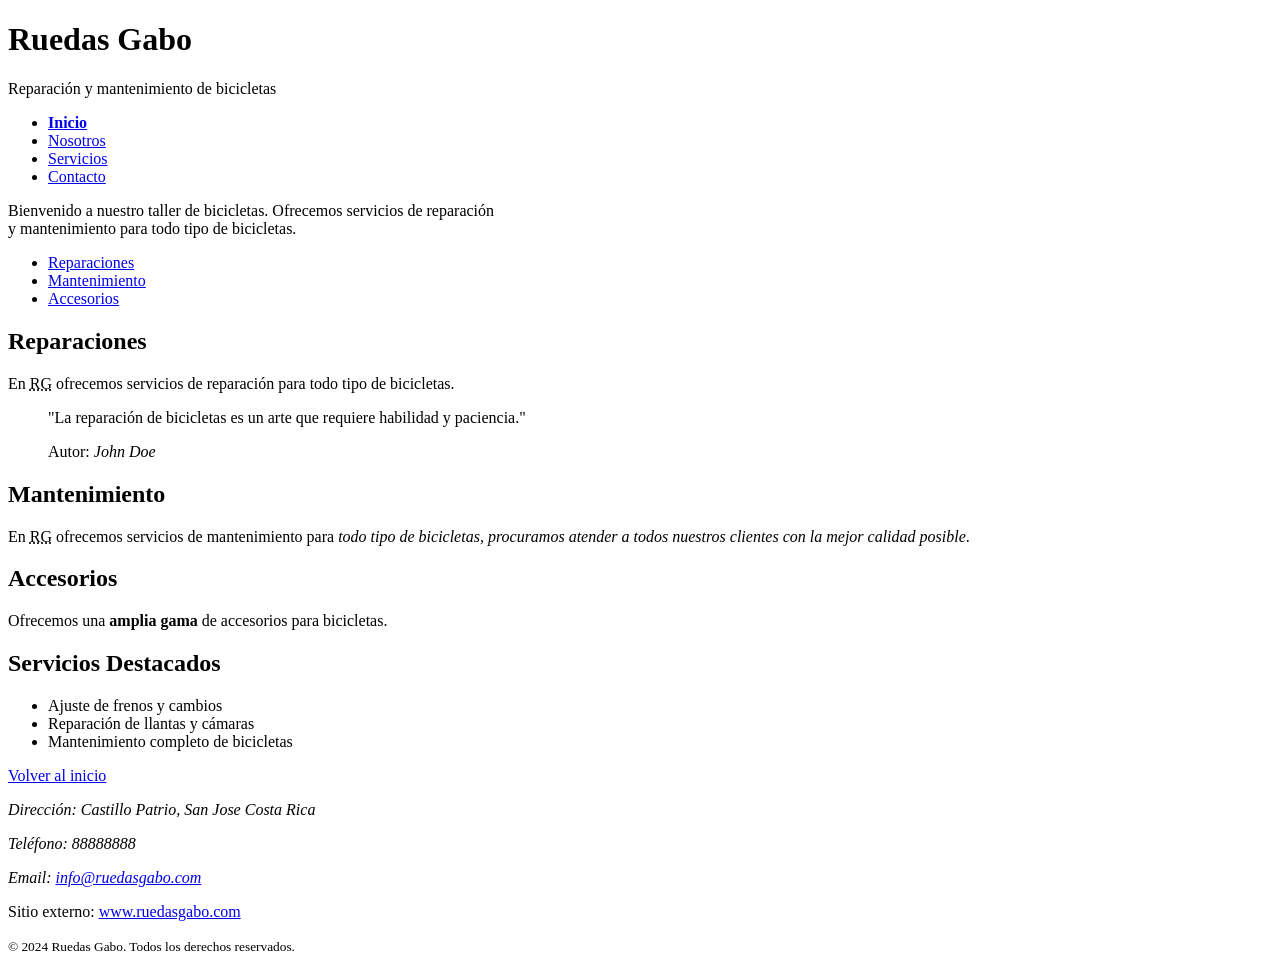
<file: ac1/index.html>
<!DOCTYPE html>
<html lang="es">
<head>
    <meta charset="UTF-8">
    <meta name="viewport" content="width=device-width, initial-scale=1.0">
    <meta name="description" content="taller de reparacion y mantenimiento de bicicletas">
    <meta name="keywords" content="bicicletas, reparacion, mantenimiento">
    <meta name="author" content="Rosa Almendarez">
    <title>Inicio | Taller de Bicicletas G a b o</title>
    <link rel="icon" href="favicon.png" type="image/png">
</head>

    <body>
    <!-- Cabecera -->
     <header id="inicio">
        <h1>Ruedas Gabo</h1>
        <p>Reparación y mantenimiento de bicicletas</p>
        <nav>
            <ul>
                <li><a href="index.html"><strong>Inicio</strong></a></li>
                <li><a href="nosotros.html">Nosotros</a></li>
                <li><a href="servicios.html">Servicios</a></li>
                <li><a href="contacto.html">Contacto</a></li>
            </ul>
        </nav>
     </header>

     <!-- Contenido principal -->
      <main id="contenido-principal">
        <p>Bienvenido a nuestro taller de bicicletas. Ofrecemos servicios de reparación <br>y mantenimiento para todo tipo de bicicletas.</p>

        <div>
            <ul>
                <li><a href="#reparaciones">Reparaciones</a></li>
                <li><a href="#mantenimiento">Mantenimiento</a></li>
                <li><a href="#accesorios">Accesorios</a></li>
            </ul>
        </div>

        <section id="reparaciones">
            <h2>Reparaciones</h2>
            <p>En <abbr title="Ruedas Gabo">RG</abbr> ofrecemos servicios de reparación para todo tipo de bicicletas.</p>
            <blockquote cite="https://www.bike-repair.com">
               <p>"La reparación de bicicletas es un arte que requiere habilidad y paciencia."</p> 
                <footer>Autor: <cite>John Doe</cite></footer>
            </blockquote>
        </section>

        <section id="mantenimiento">
            <h2>Mantenimiento</h2>
            <p>En <abbr title="Ruedas Gabo">RG</abbr> ofrecemos servicios de mantenimiento para <em>todo tipo de bicicletas, procuramos atender a todos nuestros clientes con la mejor calidad posible</em>.</p>
        </section>

        <section id="accesorios">
            <h2>Accesorios</h2>
            <p>Ofrecemos una <strong>amplia gama</strong> de accesorios para bicicletas.</p>
        </section>

        <section id="servicios-destacados">
            <h2>Servicios Destacados</h2>
            <ul>
                <li>Ajuste de frenos y cambios</li>
                <li>Reparación de llantas y cámaras</li>
                <li>Mantenimiento completo de bicicletas</li>
            </ul>
        </section>
    </main>

        <p><a href="#inicio">Volver al inicio</a></p>

        <!-- Pie de página -->
        <footer>
            <address>
                <p>Dirección: Castillo Patrio, San Jose Costa Rica</p>
                <p>Teléfono: 88888888</p>
                <p>Email: <a href="mailto:info@ruedasgabo.com">info@ruedasgabo.com</a></p>
            </address>
            <p>Sitio externo: <a href="https://www.ruedasgabo.com" target="_blank" rel="noopener">www.ruedasgabo.com</a></p>

            <p><small>&copy; 2024 Ruedas Gabo. Todos los derechos reservados.</small></p>
        </footer>
    </body>
</html>
</file>
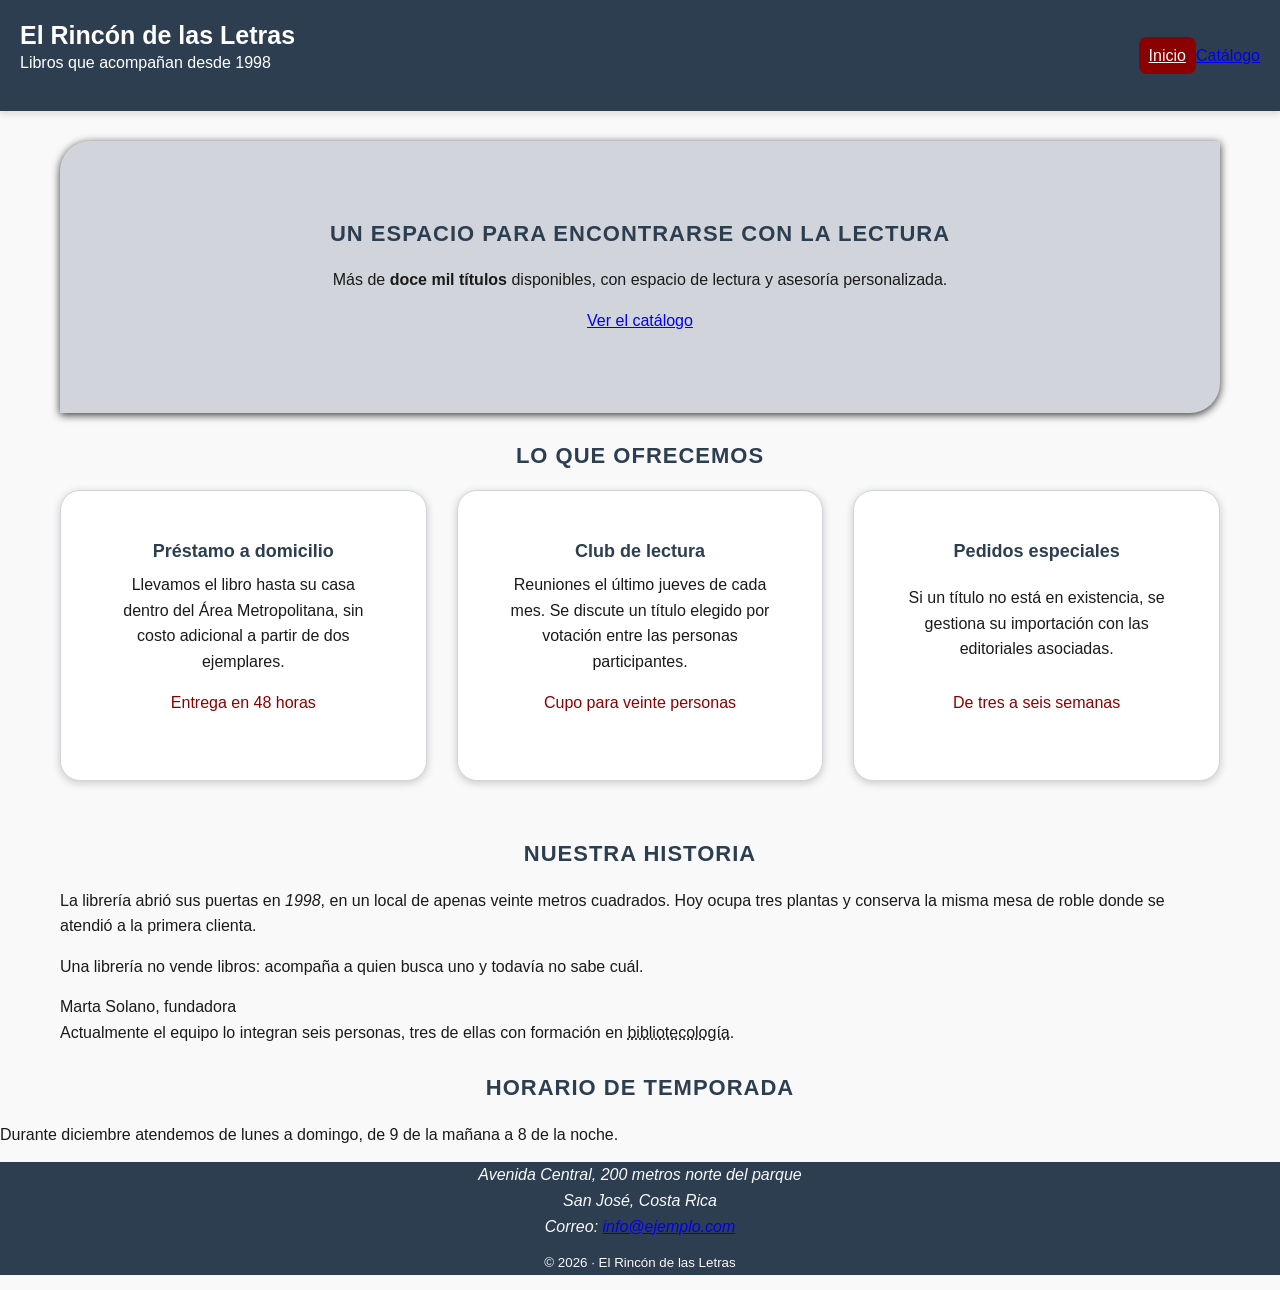
<file: ac2/index.html>
<!DOCTYPE html>
<html lang="es">

<head>
  <meta charset="UTF-8">
  <meta name="viewport" content="width=device-width, initial-scale=1.0">
  <meta name="author" content="Escriba aquí su nombre completo">
  <meta name="description" content="Librería El Rincón de las Letras: catálogo, servicios y contacto.">
  <meta name="keywords" content="librería, libros, lectura, catálogo, Costa Rica">

  <title>Inicio | El Rincón de las Letras</title>

  <link rel="icon" href="recursos/favicon.png" type="image/png">
  <link rel="stylesheet" href="css/estilos.css">

  <!--AQUÍ SE ENLAZA LA HOJA DE ESTILOS QUE USTED DEBE CREAR.
       El archivo debe llamarse  css/estilos.css -->

</head>

<body>

  <!--CABECERA-->
  <header id="cabecera">
    <div class="marca">
      <h1>El Rincón de las Letras</h1>
      <p class="lema">Libros que acompañan desde 1998</p>
    </div>

    <nav class="menu-principal">
      <ul>
        <li><a href="index.html" class="enlace-activo">Inicio</a></li>
        <li><a href="catalogo.html">Catálogo</a></li>
      </ul>
    </nav>
  </header>

  <!--CONTENIDO PRINCIPAL-->
  <main id="contenido">

    <!-- Zona de presentación -->
    <section id="portada" class="hero">
      <h2>Un espacio para encontrarse con la lectura</h2>
      <p class="hero-texto">
        Más de <strong>doce mil títulos</strong> disponibles, con espacio
        de lectura y asesoría personalizada.
      </p>
      <a href="catalogo.html" class="boton boton-principal">Ver el catálogo</a>
    </section>

    <!-- Tres bloques para maquetar en fila -->
    <section id="servicios">
      <h2>Lo que ofrecemos</h2>

      <div class="rejilla-servicios">

        <article class="tarjeta">
          <h3>Préstamo a domicilio</h3>
          <p>
            Llevamos el libro hasta su casa dentro del Área Metropolitana,
            sin costo adicional a partir de dos ejemplares.
          </p>
          <p class="tarjeta-pie">Entrega en 48 horas</p>
        </article>

        <article class="tarjeta">
          <h3>Club de lectura</h3>
          <p>
            Reuniones el último jueves de cada mes. Se discute un título
            elegido por votación entre las personas participantes.
          </p>
          <p class="tarjeta-pie">Cupo para veinte personas</p>
        </article>

        <article class="tarjeta">
          <h3>Pedidos especiales</h3>
          <p>
            Si un título no está en existencia, se gestiona su importación
            con las editoriales asociadas.
          </p>
          <p class="tarjeta-pie">De tres a seis semanas</p>
        </article>

      </div>
    </section>

    <!-- Contenido con cita -->
    <section id="historia">
      <h2>Nuestra historia</h2>

      <p>
        La librería abrió sus puertas en <em>1998</em>, en un local de
        apenas veinte metros cuadrados. Hoy ocupa tres plantas y conserva
        la misma mesa de roble donde se atendió a la primera clienta.
      </p>

      <blockquote class="cita">
        <p>
          Una librería no vende libros: acompaña a quien busca uno y
          todavía no sabe cuál.
        </p>
        <footer class="cita-autoria">Marta Solano, fundadora</footer>
      </blockquote>

      <p>
        Actualmente el equipo lo integran seis personas, tres de ellas
        con formación en <abbr title="Bibliotecología">bibliotecología</abbr>.
      </p>
    </section>

  </main>

  <!--CONTENIDO SECUNDARIO -->
  <aside id="aviso" class="panel-aviso">
    <h2>Horario de temporada</h2>
    <p>
      Durante diciembre atendemos de lunes a domingo, de 9 de la mañana
      a 8 de la noche.
    </p>
  </aside>

  <!-- PIE -->
  <footer id="pie">
    <div class="pie-contenido">
      <address class="datos-contacto">
        Avenida Central, 200 metros norte del parque<br>
        San José, Costa Rica<br>
        Correo: <a href="mailto:info@ejemplo.com">info@ejemplo.com</a>
      </address>

      <p class="creditos"><small>&copy; 2026 · El Rincón de las Letras</small></p>
    </div>
  </footer>

</body>

</html>
</file>
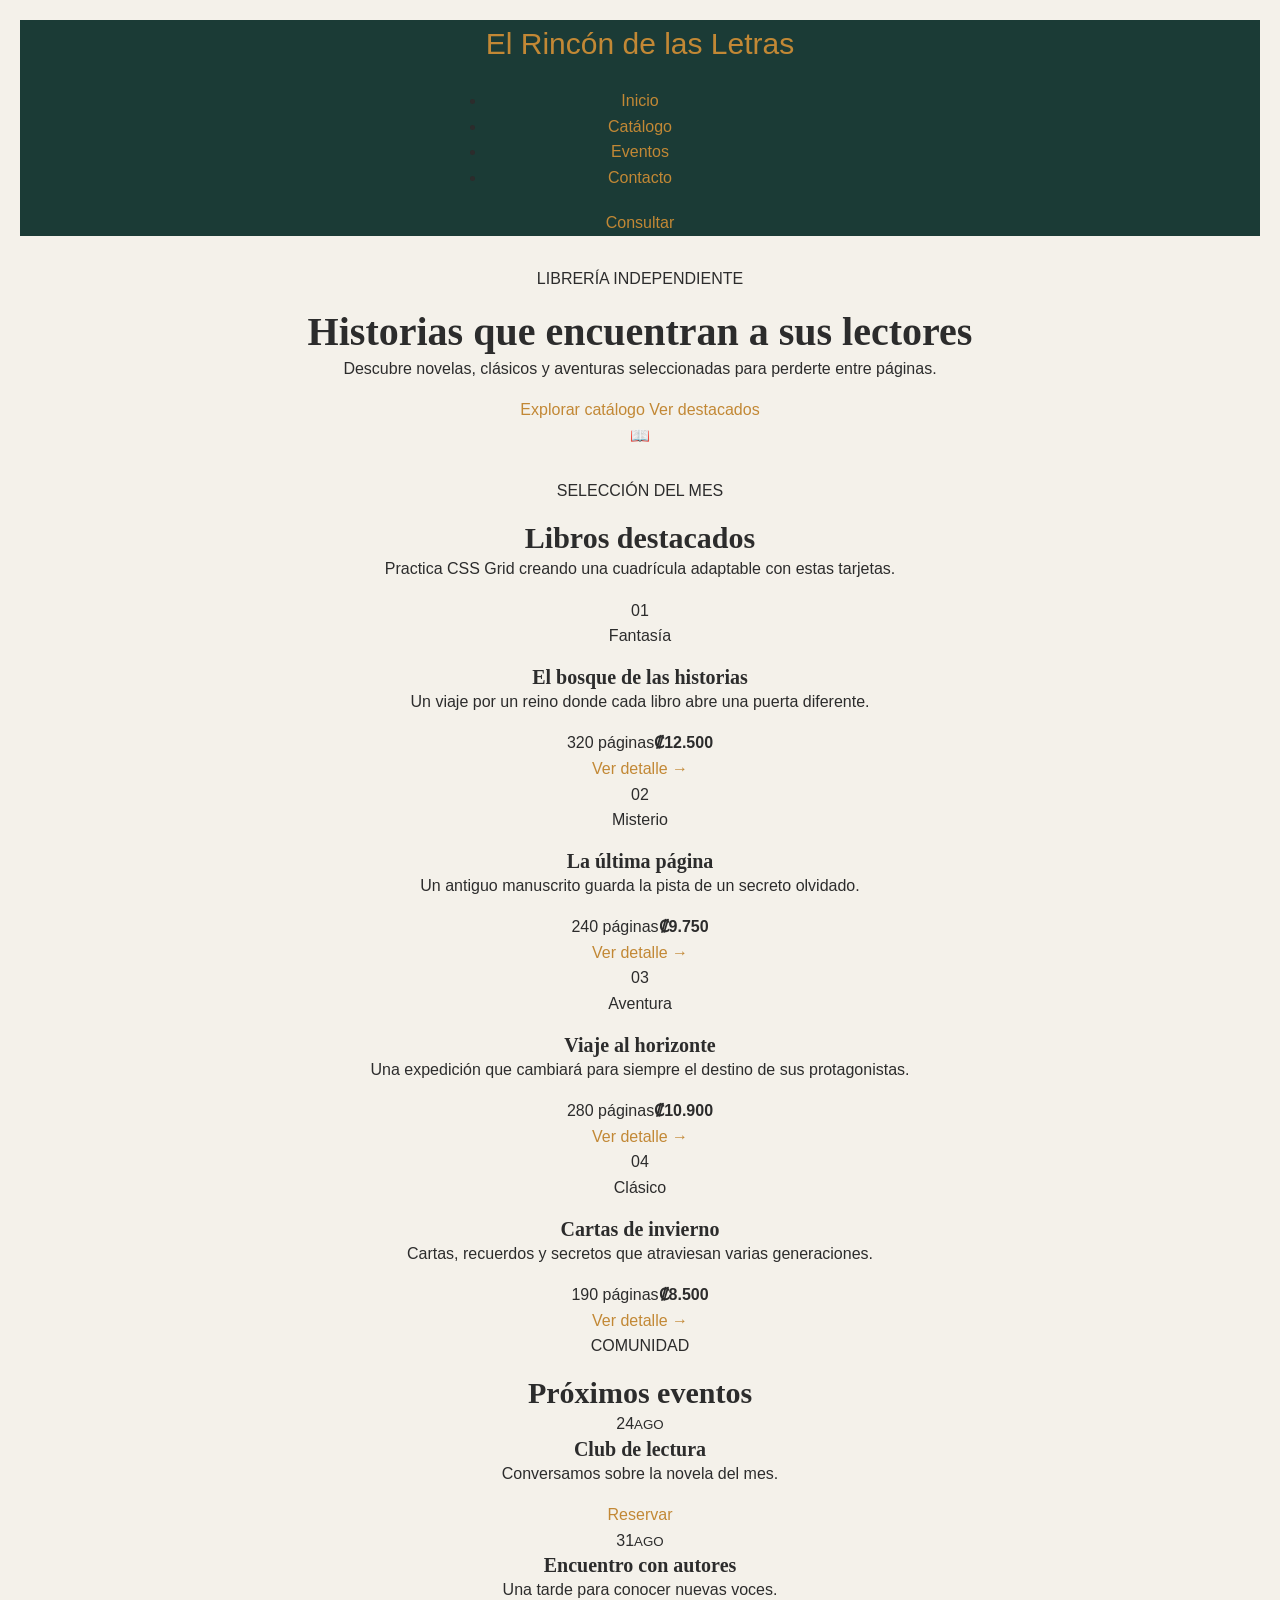
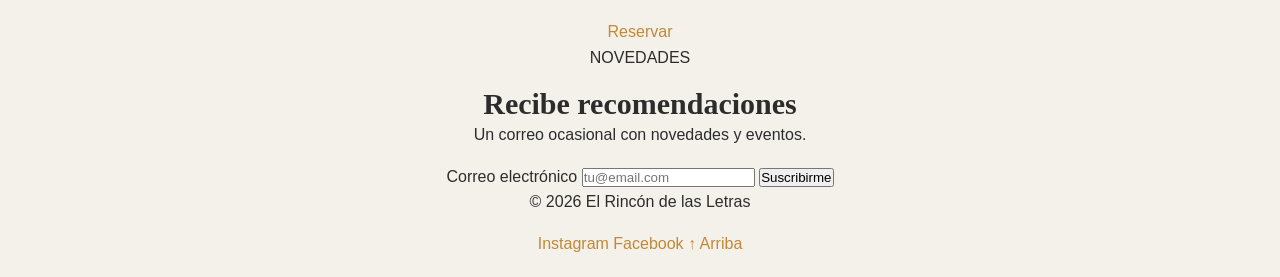
<file: ac2:2/index.html>
<!DOCTYPE html>
<html lang="es">
<head>
  <meta charset="UTF-8">
  <meta name="viewport" content="width=device-width, initial-scale=1.0">
  <meta name="author" content="Rosa-Almendarez">
  <title>El Rincón de las Letras | Inicio</title>
  <link rel="stylesheet" href="css/estilos.css">
  <link rel="preconnect" href="https://fonts.googleapis.com">
  <link rel="preconnect" href="https://fonts.gstatic.com" crossorigin>
  <link href="https://fonts.googleapis.com/css2?family=Lato:wght@400;700;900&family=Poppins:ital,wght@0,700;1,400;1,800&family=Titillium+Web:wght@400;600;700&display=swap" rel="stylesheet">
</head>
<body>

  <header id="encabezado" class="encabezado">
    <a href="index.html" class="logo">El Rincón <span>de las Letras</span></a>

    <nav class="navegacion" aria-label="Navegación principal">
      <ul>
        <li><a class="activo" href="index.html">Inicio</a></li>
        <li><a href="catalogo.html">Catálogo</a></li>
        <li><a href="#eventos">Eventos</a></li>
        <li><a href="#boletin">Contacto</a></li>
      </ul>
    </nav>

    <a href="catalogo.html#formulario" class="boton boton-pequeno">Consultar</a>
  </header>

  <main>

    <section id="inicio" class="hero">
      <div class="hero-contenido">
        <p class="etiqueta">LIBRERÍA INDEPENDIENTE</p>
        <h1>Historias que encuentran a sus lectores</h1>
        <p class="descripcion">Descubre novelas, clásicos y aventuras seleccionadas para perderte entre páginas.</p>
        <div class="grupo-botones">
          <a href="catalogo.html" class="boton boton-principal">Explorar catálogo</a>
          <a href="#destacados" class="boton boton-secundario">Ver destacados</a>
        </div>
      </div>
      <div class="hero-decoracion">
        <span class="circulo circulo-uno"></span>
        <span class="circulo circulo-dos"></span>
        <span class="libro-flotante">📖</span>
      </div>
    </section>

    <section id="destacados" class="seccion">
      <div class="encabezado-seccion">
        <p class="etiqueta">SELECCIÓN DEL MES</p>
        <h2>Libros destacados</h2>
        <p>Practica CSS Grid creando una cuadrícula adaptable con estas tarjetas.</p>
      </div>

      <div class="grid-libros">
        <article class="tarjeta tarjeta-destacada">
          <div class="portada portada-roja"><span>01</span></div>
          <div class="tarjeta-contenido">
            <p class="categoria">Fantasía</p>
            <h3>El bosque de las historias</h3>
            <p>Un viaje por un reino donde cada libro abre una puerta diferente.</p>
            <div class="meta"><span>320 páginas</span><strong>₡12.500</strong></div>
            <a href="catalogo.html#libro-1" class="enlace">Ver detalle →</a>
          </div>
        </article>

        <article class="tarjeta">
          <div class="portada portada-azul"><span>02</span></div>
          <div class="tarjeta-contenido">
            <p class="categoria">Misterio</p>
            <h3>La última página</h3>
            <p>Un antiguo manuscrito guarda la pista de un secreto olvidado.</p>
            <div class="meta"><span>240 páginas</span><strong>₡9.750</strong></div>
            <a href="catalogo.html#libro-2" class="enlace">Ver detalle →</a>
          </div>
        </article>

        <article class="tarjeta">
          <div class="portada portada-verde"><span>03</span></div>
          <div class="tarjeta-contenido">
            <p class="categoria">Aventura</p>
            <h3>Viaje al horizonte</h3>
            <p>Una expedición que cambiará para siempre el destino de sus protagonistas.</p>
            <div class="meta"><span>280 páginas</span><strong>₡10.900</strong></div>
            <a href="catalogo.html#libro-3" class="enlace">Ver detalle →</a>
          </div>
        </article>

        <article class="tarjeta">
          <div class="portada portada-morada"><span>04</span></div>
          <div class="tarjeta-contenido">
            <p class="categoria">Clásico</p>
            <h3>Cartas de invierno</h3>
            <p>Cartas, recuerdos y secretos que atraviesan varias generaciones.</p>
            <div class="meta"><span>190 páginas</span><strong>₡8.500</strong></div>
            <a href="catalogo.html#libro-4" class="enlace">Ver detalle →</a>
          </div>
        </article>
      </div>
    </section>

    <section id="eventos" class="seccion seccion-oscura">
      <div class="encabezado-seccion">
        <p class="etiqueta">COMUNIDAD</p>
        <h2>Próximos eventos</h2>
      </div>

      <div class="eventos-flex">
        <article class="evento">
          <div class="fecha"><span>24</span><small>AGO</small></div>
          <div><h3>Club de lectura</h3><p>Conversamos sobre la novela del mes.</p></div>
          <a href="#" class="enlace">Reservar</a>
        </article>
        <article class="evento">
          <div class="fecha"><span>31</span><small>AGO</small></div>
          <div><h3>Encuentro con autores</h3><p>Una tarde para conocer nuevas voces.</p></div>
          <a href="#" class="enlace">Reservar</a>
        </article>
      </div>
    </section>

    <section id="boletin" class="seccion boletin">
      <div class="boletin-texto">
        <p class="etiqueta">NOVEDADES</p>
        <h2>Recibe recomendaciones</h2>
        <p>Un correo ocasional con novedades y eventos.</p>
      </div>
      <form class="formulario formulario-horizontal">
        <label class="sr-only" for="email-inicio">Correo electrónico</label>
        <input id="email-inicio" type="email" placeholder="tu@email.com" required>
        <button type="submit" class="boton boton-principal">Suscribirme</button>
      </form>
    </section>

  </main>

  <footer id="pie" class="pie">
    <p>© 2026 El Rincón de las Letras</p>
    <div class="redes">
      <a href="#">Instagram</a>
      <a href="#">Facebook</a>
      <a href="#inicio">↑ Arriba</a>
    </div>
  </footer>

</body>
</html>
</file>
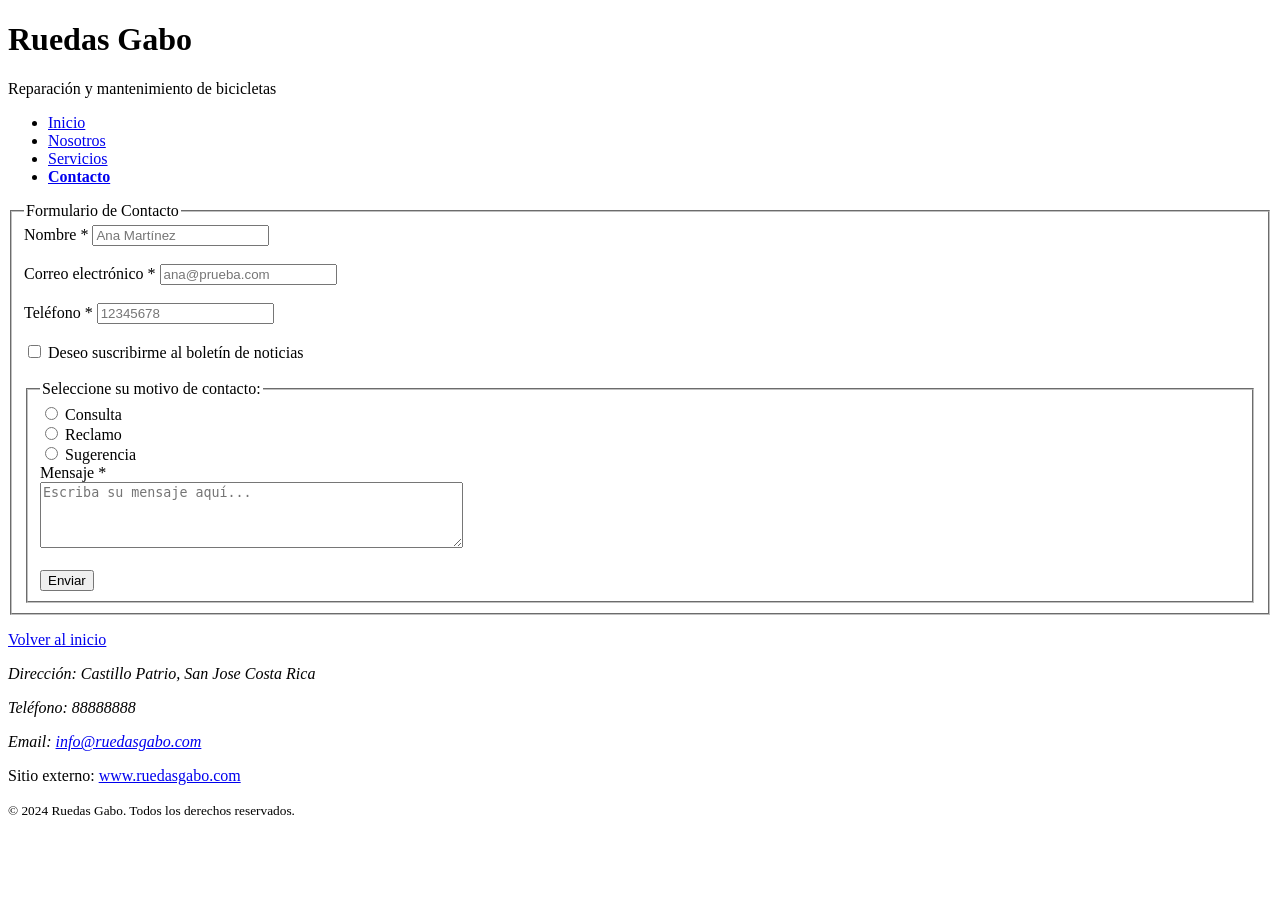
<file: ac1/contacto.html>
<!DOCTYPE html>
<html lang="es">
<head>
    <meta charset="UTF-8">
    <meta name="viewport" content="width=device-width, initial-scale=1.0">
    <meta name="description" content="taller de reparacion y mantenimiento de bicicletas">
    <meta name="keywords" content="bicicletas, reparacion, mantenimiento">
    <meta name="author" content="Rosa Almendarez">
    <title>Inicio | Taller de Bicicletas G a b o</title>
    <link rel="icon" href="favicon.png" type="image/png">
</head>
<body>
    <!-- Cabecera -->
     <header id="inicio">
        <h1>Ruedas Gabo</h1>
        <p>Reparación y mantenimiento de bicicletas</p>
        <nav>
            <ul>
                <li><a href="index.html">Inicio</a></li>
                <li><a href="nosotros.html">Nosotros</a></li>
                <li><a href="servicios.html">Servicios</a></li>
                <li><a href="contacto.html"><strong>Contacto</strong></a></li>
            </ul>
        </nav>
        </header>
 <body>
    <form action="# " method="post">
        <fieldset>
            <legend>Formulario de Contacto</legend>
        <label for="nombre">Nombre *</label>
        <input type="text" id="nombre" name="nombre" placeholder="Ana Martínez" required><br><br>

        <label for="email">Correo electrónico *</label>
        <input type="email" id="email" name="email" placeholder="ana@prueba.com" required><br><br>

        <label for="telefono">Teléfono *</label>
        <input type="tel" id="telefono" name="telefono" pattern="[0-9]{8}" title="Ingrese un número de teléfono válido de 8 dígitos" placeholder="12345678" required><br><br>

        <input type="checkbox" id="suscribirse" name="suscribirse">
        <label for="suscribirse">Deseo suscribirme al boletín de noticias</label><br><br>

            <fieldset>
                <legend>Seleccione su motivo de contacto:</legend>
                <input type="radio" id="consulta" name="motivo" value="consulta" required>
                <label for="consulta">Consulta</label><br>

                <input type="radio" id="reclamo" name="motivo" value="reclamo">
                <label for="reclamo">Reclamo</label><br>

                <input type="radio" id="sugerencia" name="motivo" value="sugerencia">
                <label for="sugerencia">Sugerencia</label><br>

                <label for="mensaje">Mensaje *</label><br>
                <textarea id="mensaje" name="mensaje" rows="4" cols="50" placeholder="Escriba su mensaje aquí..." required minlength="4" maxlength="400"></textarea><br><br>
                <input type="submit" value="Enviar">
            </fieldset>
        </fieldset>

        <p><a href="#inicio">Volver al inicio</a></p>
        <!-- Pie de página -->
        <footer>
            <address>
                <p>Dirección: Castillo Patrio, San Jose Costa Rica</p>
                <p>Teléfono: 88888888</p>
                <p>Email: <a href="mailto:info@ruedasgabo.com">info@ruedasgabo.com</a></p>
            </address>
            <p>Sitio externo: <a href="https://www.ruedasgabo.com" target="_blank" rel="noopener">www.ruedasgabo.com</a></p>

            <p><small>&copy; 2024 Ruedas Gabo. Todos los derechos reservados.</small></p>
        </footer>
 </body>
 </html>
</file>
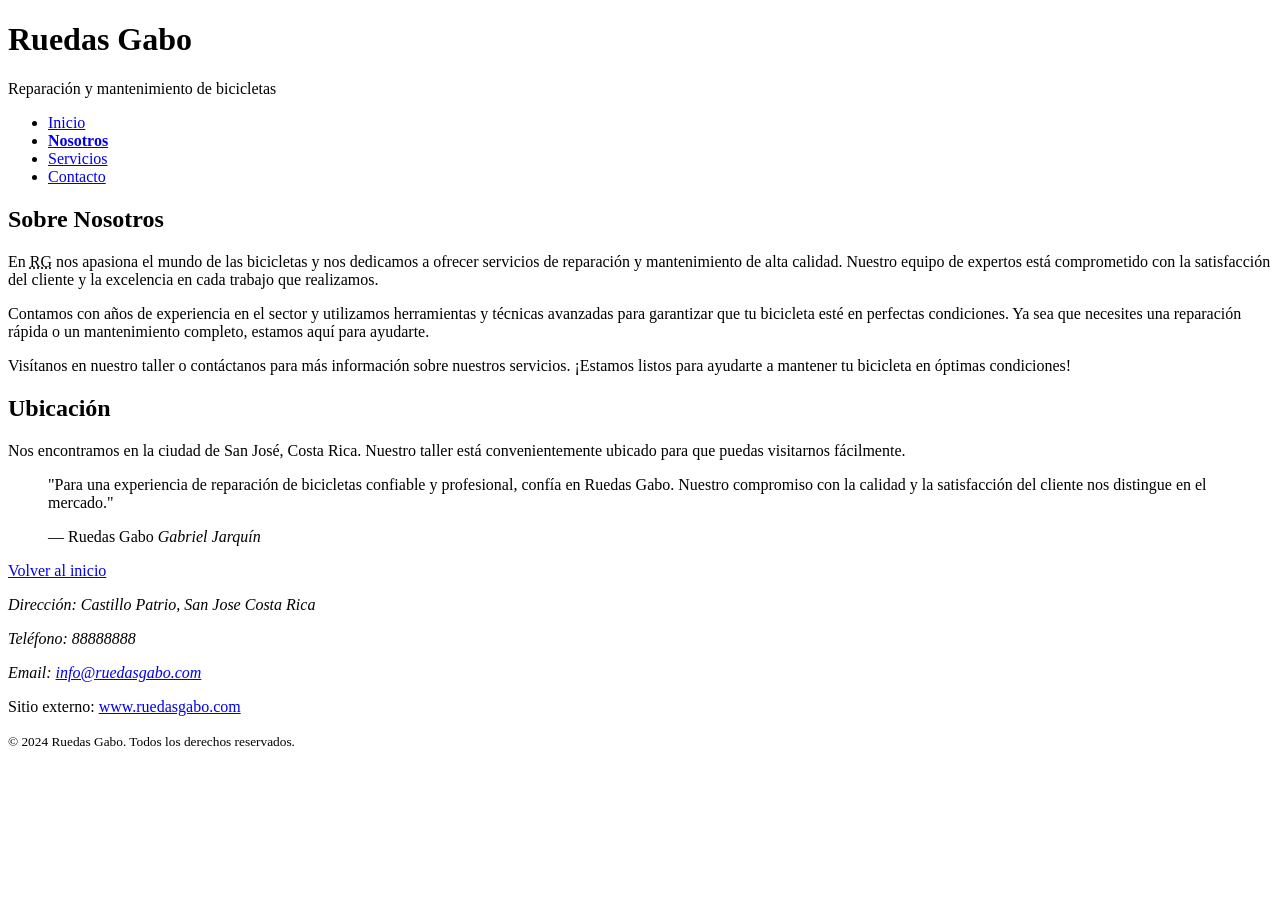
<file: ac1/nosotros.html>
<!DOCTYPE html>
<html lang="es">
<head>
    <meta charset="UTF-8">
    <meta name="viewport" content="width=device-width, initial-scale=1.0">
    <meta name="description" content="taller de reparacion y mantenimiento de bicicletas">
    <meta name="keywords" content="bicicletas, reparacion, mantenimiento">
    <meta name="author" content="Rosa Almendarez">
    <title>Inicio | Taller de Bicicletas G a b o</title>
    <link rel="icon" href="recursos/favicon.png" type="image/png">
</head>
<body>
    <!-- Cabecera -->
     <header id="inicio">
        <h1>Ruedas Gabo</h1>
        <p>Reparación y mantenimiento de bicicletas</p>
        <nav>
            <ul>
                <li><a href="index.html">Inicio</a></li>
                <li><a href="nosotros.html"><strong>Nosotros</strong></a></li>
                <li><a href="servicios.html">Servicios</a></li>
                <li><a href="contacto.html">Contacto</a></li>
            </ul>
        </nav>
    </header>
    <body>

        <section>
            <h2>Sobre Nosotros</h2>
            <p>En <abbr title="Ruedas Gabo">RG</abbr> nos apasiona el mundo de las bicicletas y nos dedicamos a ofrecer servicios de reparación y mantenimiento de alta calidad. Nuestro equipo de expertos está comprometido con la satisfacción del cliente y la excelencia en cada trabajo que realizamos.</p>
            <p>Contamos con años de experiencia en el sector y utilizamos herramientas y técnicas avanzadas para garantizar que tu bicicleta esté en perfectas condiciones. Ya sea que necesites una reparación rápida o un mantenimiento completo, estamos aquí para ayudarte.</p>
            <p>Visítanos en nuestro taller o contáctanos para más información sobre nuestros servicios. ¡Estamos listos para ayudarte a mantener tu bicicleta en óptimas condiciones!</p>

            <h2>Ubicación</h2>
            <p>Nos encontramos en la ciudad de San José, Costa Rica. Nuestro taller está convenientemente ubicado para que puedas visitarnos fácilmente.</p>
            <blockquote> 
                <p>"Para una experiencia de reparación de bicicletas confiable y profesional, confía en Ruedas Gabo. Nuestro compromiso con la calidad y la satisfacción del cliente nos distingue en el mercado."</p>
                <footer>— Ruedas Gabo<cite> Gabriel Jarquín</cite></footer>
            </blockquote>
        </section>


        <p><a href="#inicio">Volver al inicio</a></p>
         <!-- Pie de página -->
        <footer>
            <address>
                <p>Dirección: Castillo Patrio, San Jose Costa Rica</p>
                <p>Teléfono: 88888888</p>
                <p>Email: <a href="mailto:info@ruedasgabo.com">info@ruedasgabo.com</a></p>
            </address>
            <p>Sitio externo: <a href="https://www.ruedasgabo.com" target="_blank" rel="noopener">www.ruedasgabo.com</a></p>

            <p><small>&copy; 2024 Ruedas Gabo. Todos los derechos reservados.</small></p>
        </footer>
    </body>
</html>
</file>
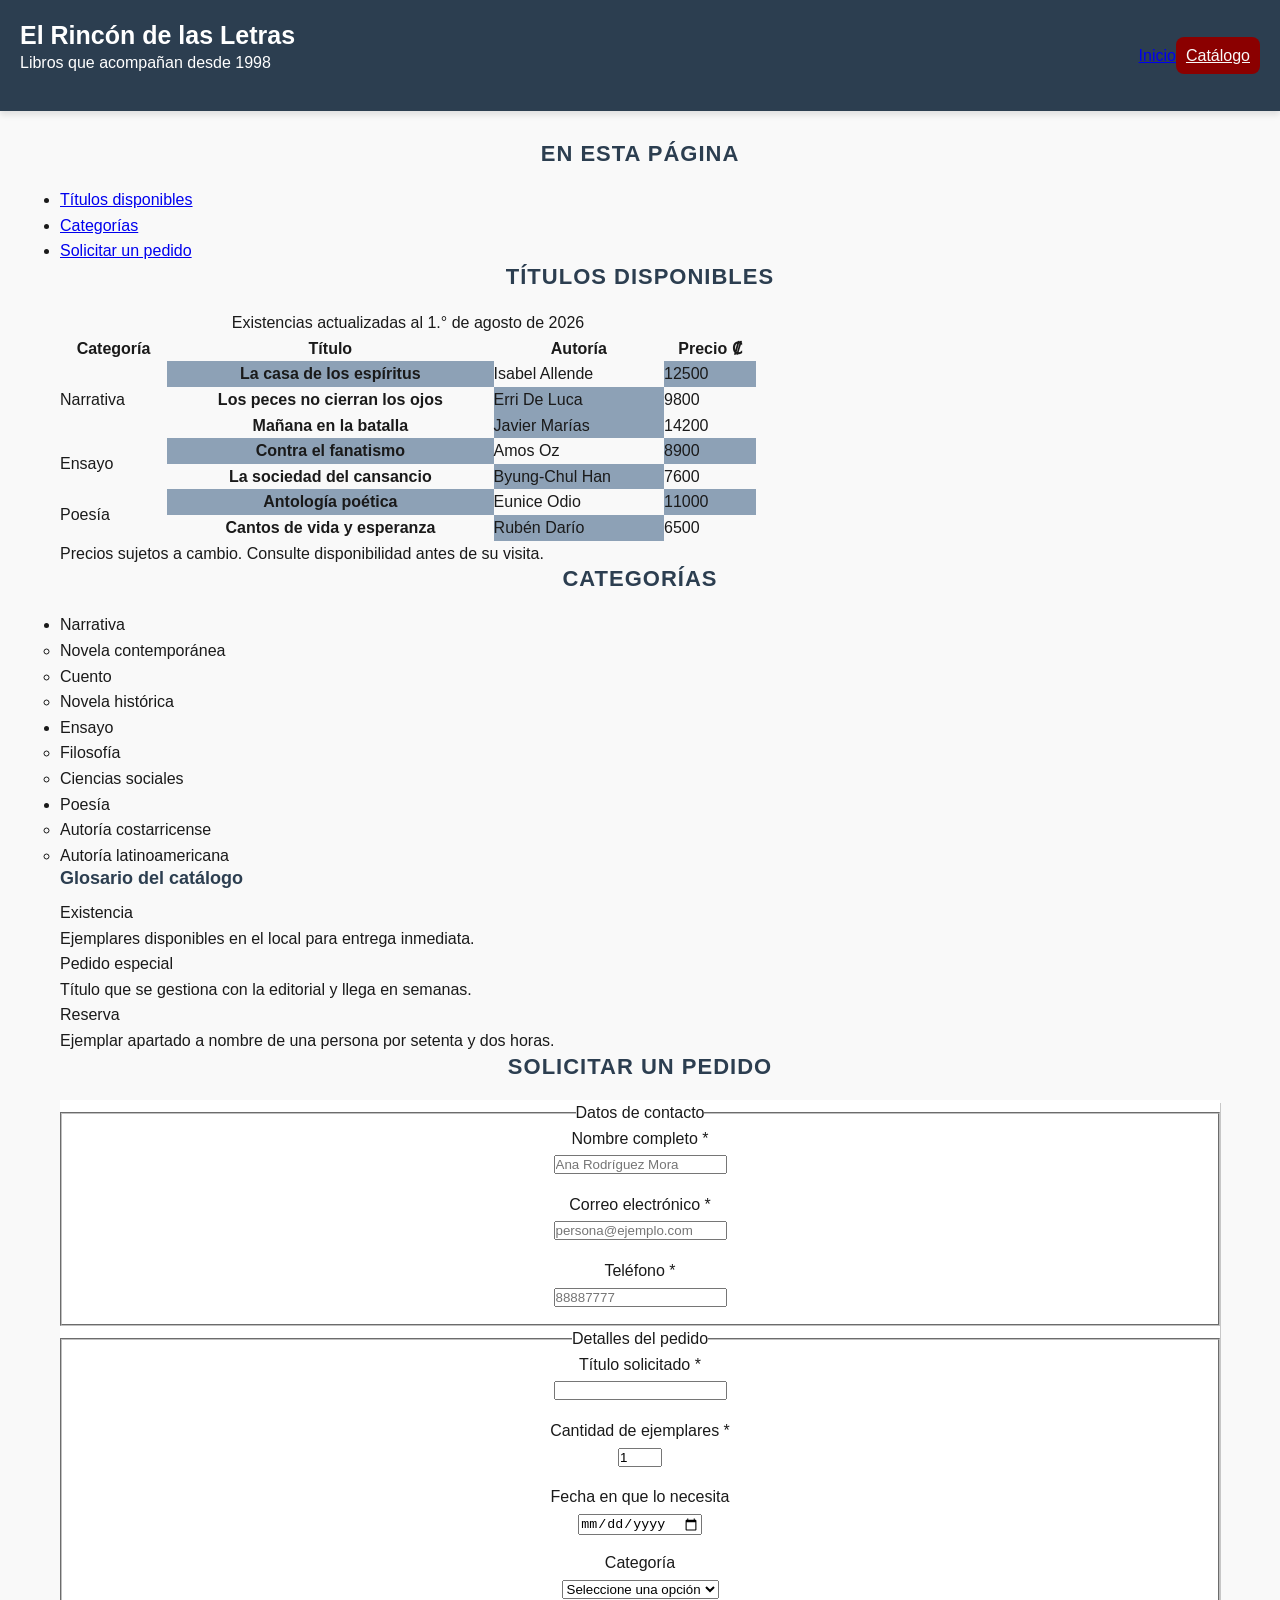
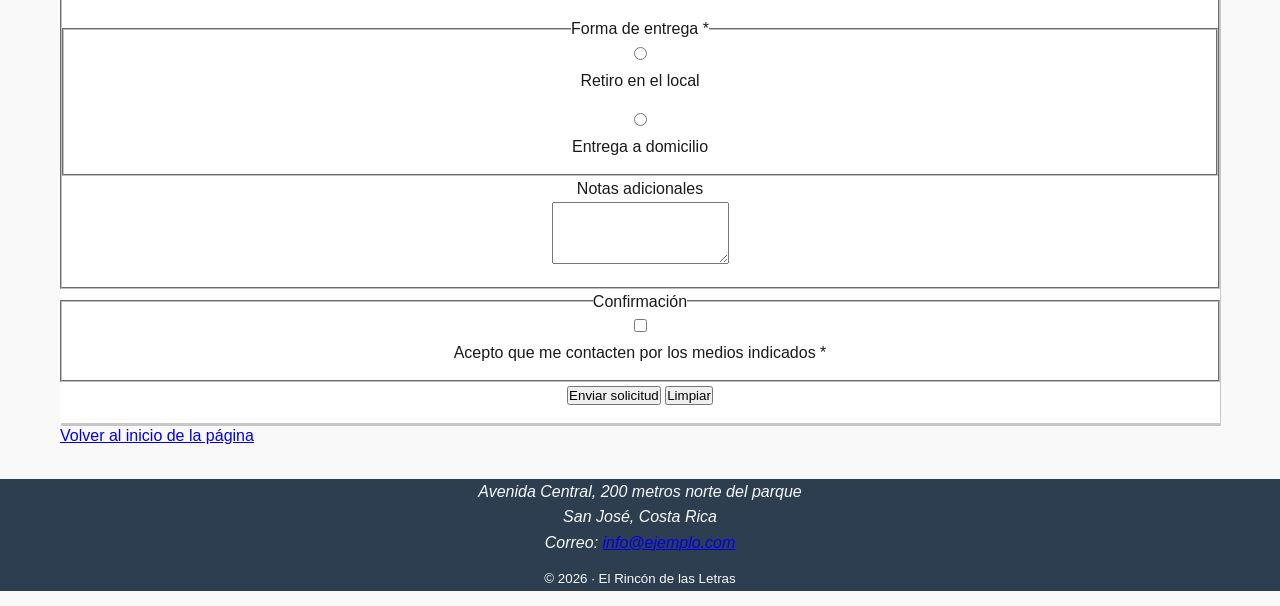
<file: ac2/catalogo.html>
<!DOCTYPE html>
<html lang="es">

<head>
  <meta charset="UTF-8">
  <meta name="viewport" content="width=device-width, initial-scale=1.0">
  <meta name="author" content="Escriba aquí su nombre completo">
  <meta name="description" content="Catálogo de títulos disponibles y formulario de pedido.">
  <meta name="keywords" content="catálogo, libros, pedido, librería">

  <title>Catálogo | El Rincón de las Letras</title>

  <link rel="icon" href="recursos/favicon.png" type="image/png">
  <link rel="stylesheet" href="css/estilos.css">

  <!--AQUÍ SE ENLAZA LA HOJA DE ESTILOS QUE USTED DEBE CREAR.
       El archivo debe llamarse  css/estilos.css -->

</head>

<body>

  <!--CABECERA · idéntica a la de index.html-->
  <header id="cabecera">
    <div class="marca">
      <h1>El Rincón de las Letras</h1>
      <p class="lema">Libros que acompañan desde 1998</p>
    </div>

    <nav class="menu-principal">
      <ul>
        <li><a href="index.html">Inicio</a></li>
        <li><a href="catalogo.html" class="enlace-activo">Catálogo</a></li>
      </ul>
    </nav>
  </header>

  <!--CONTENIDO PRINCIPAL-->
  <main id="contenido">

    <!-- Índice interno con anclas -->
    <nav class="indice">
      <h2>En esta página</h2>
      <ul>
        <li><a href="#existencias">Títulos disponibles</a></li>
        <li><a href="#categorias">Categorías</a></li>
        <li><a href="#pedido">Solicitar un pedido</a></li>
      </ul>
    </nav>

    <!-- LA TABLA -->
    <section id="existencias">
      <h2>Títulos disponibles</h2>

      <table class="tabla-catalogo">
        <caption>Existencias actualizadas al 1.° de agosto de 2026</caption>

        <thead>
          <tr>
            <th scope="col">Categoría</th>
            <th scope="col">Título</th>
            <th scope="col">Autoría</th>
            <th scope="col">Precio ₡</th>
          </tr>
        </thead>

        <tbody>
          <tr>
            <td rowspan="3">Narrativa</td>
            <th scope="row">La casa de los espíritus</th>
            <td>Isabel Allende</td>
            <td>12500</td>
          </tr>
          <tr>
            <th scope="row">Los peces no cierran los ojos</th>
            <td>Erri De Luca</td>
            <td>9800</td>
          </tr>
          <tr>
            <th scope="row">Mañana en la batalla</th>
            <td>Javier Marías</td>
            <td>14200</td>
          </tr>

          <tr>
            <td rowspan="2">Ensayo</td>
            <th scope="row">Contra el fanatismo</th>
            <td>Amos Oz</td>
            <td>8900</td>
          </tr>
          <tr>
            <th scope="row">La sociedad del cansancio</th>
            <td>Byung-Chul Han</td>
            <td>7600</td>
          </tr>

          <tr>
            <td rowspan="2">Poesía</td>
            <th scope="row">Antología poética</th>
            <td>Eunice Odio</td>
            <td>11000</td>
          </tr>
          <tr>
            <th scope="row">Cantos de vida y esperanza</th>
            <td>Rubén Darío</td>
            <td>6500</td>
          </tr>
        </tbody>

        <tfoot>
          <tr>
            <td colspan="4">
              Precios sujetos a cambio. Consulte disponibilidad antes de su visita.
            </td>
          </tr>
        </tfoot>
      </table>
    </section>

    <!-- LISTAS -->
    <section id="categorias">
      <h2>Categorías</h2>

      <ul class="lista-categorias">
        <li>Narrativa
          <ul>
            <li>Novela contemporánea</li>
            <li>Cuento</li>
            <li>Novela histórica</li>
          </ul>
        </li>
        <li>Ensayo
          <ul>
            <li>Filosofía</li>
            <li>Ciencias sociales</li>
          </ul>
        </li>
        <li>Poesía
          <ul>
            <li>Autoría costarricense</li>
            <li>Autoría latinoamericana</li>
          </ul>
        </li>
      </ul>

      <h3>Glosario del catálogo</h3>
      <dl class="glosario">
        <dt>Existencia</dt>
        <dd>Ejemplares disponibles en el local para entrega inmediata.</dd>

        <dt>Pedido especial</dt>
        <dd>Título que se gestiona con la editorial y llega en semanas.</dd>

        <dt>Reserva</dt>
        <dd>Ejemplar apartado a nombre de una persona por setenta y dos horas.</dd>
      </dl>
    </section>

    <!-- EL FORMULARIO -->
    <section id="pedido">
      <h2>Solicitar un pedido</h2>

      <form action="#" method="post" class="formulario-pedido">

        <fieldset class="grupo-campos">
          <legend>Datos de contacto</legend>

          <p class="campo">
            <label for="nombre">Nombre completo *</label>
            <input type="text" id="nombre" name="nombre"
                   required minlength="3" maxlength="60"
                   placeholder="Ana Rodríguez Mora">
          </p>

          <p class="campo">
            <label for="correo">Correo electrónico *</label>
            <input type="email" id="correo" name="correo" required
                   placeholder="persona@ejemplo.com">
          </p>

          <p class="campo">
            <label for="telefono">Teléfono *</label>
            <input type="tel" id="telefono" name="telefono"
                   required pattern="[0-9]{8}"
                   title="Ocho dígitos, sin espacios ni guiones"
                   placeholder="88887777">
          </p>
        </fieldset>

        <fieldset class="grupo-campos">
          <legend>Detalles del pedido</legend>

          <p class="campo">
            <label for="titulo">Título solicitado *</label>
            <input type="text" id="titulo" name="titulo" required>
          </p>

          <p class="campo">
            <label for="cantidad">Cantidad de ejemplares *</label>
            <input type="number" id="cantidad" name="cantidad"
                   required min="1" max="10" step="1" value="1">
          </p>

          <p class="campo">
            <label for="fecha">Fecha en que lo necesita</label>
            <input type="date" id="fecha" name="fecha">
          </p>

          <p class="campo">
            <label for="categoria">Categoría</label>
            <select id="categoria" name="categoria">
              <option value="">Seleccione una opción</option>
              <option value="narrativa">Narrativa</option>
              <option value="ensayo">Ensayo</option>
              <option value="poesia">Poesía</option>
              <option value="otra">Otra</option>
            </select>
          </p>

          <fieldset class="grupo-opciones">
            <legend>Forma de entrega *</legend>
            <p class="opcion">
              <input type="radio" id="local" name="entrega" value="local" required>
              <label for="local">Retiro en el local</label>
            </p>
            <p class="opcion">
              <input type="radio" id="domicilio" name="entrega" value="domicilio">
              <label for="domicilio">Entrega a domicilio</label>
            </p>
          </fieldset>

          <p class="campo">
            <label for="notas">Notas adicionales</label>
            <textarea id="notas" name="notas" rows="4" maxlength="300"></textarea>
          </p>
        </fieldset>

        <fieldset class="grupo-campos">
          <legend>Confirmación</legend>
          <p class="opcion">
            <input type="checkbox" id="acepto" name="acepto" required>
            <label for="acepto">Acepto que me contacten por los medios indicados *</label>
          </p>
        </fieldset>

        <p class="grupo-botones">
          <button type="submit" class="boton boton-principal">Enviar solicitud</button>
          <button type="reset" class="boton boton-secundario">Limpiar</button>
        </p>

      </form>
    </section>

    <p class="volver"><a href="#cabecera">Volver al inicio de la página</a></p>

  </main>

  <!-- PIE · idéntico al de index.html -->
  <footer id="pie">
    <div class="pie-contenido">
      <address class="datos-contacto">
        Avenida Central, 200 metros norte del parque<br>
        San José, Costa Rica<br>
        Correo: <a href="mailto:info@ejemplo.com">info@ejemplo.com</a>
      </address>

      <p class="creditos"><small>&copy; 2026 · El Rincón de las Letras</small></p>
    </div>
  </footer>

</body>

</html>
</file>
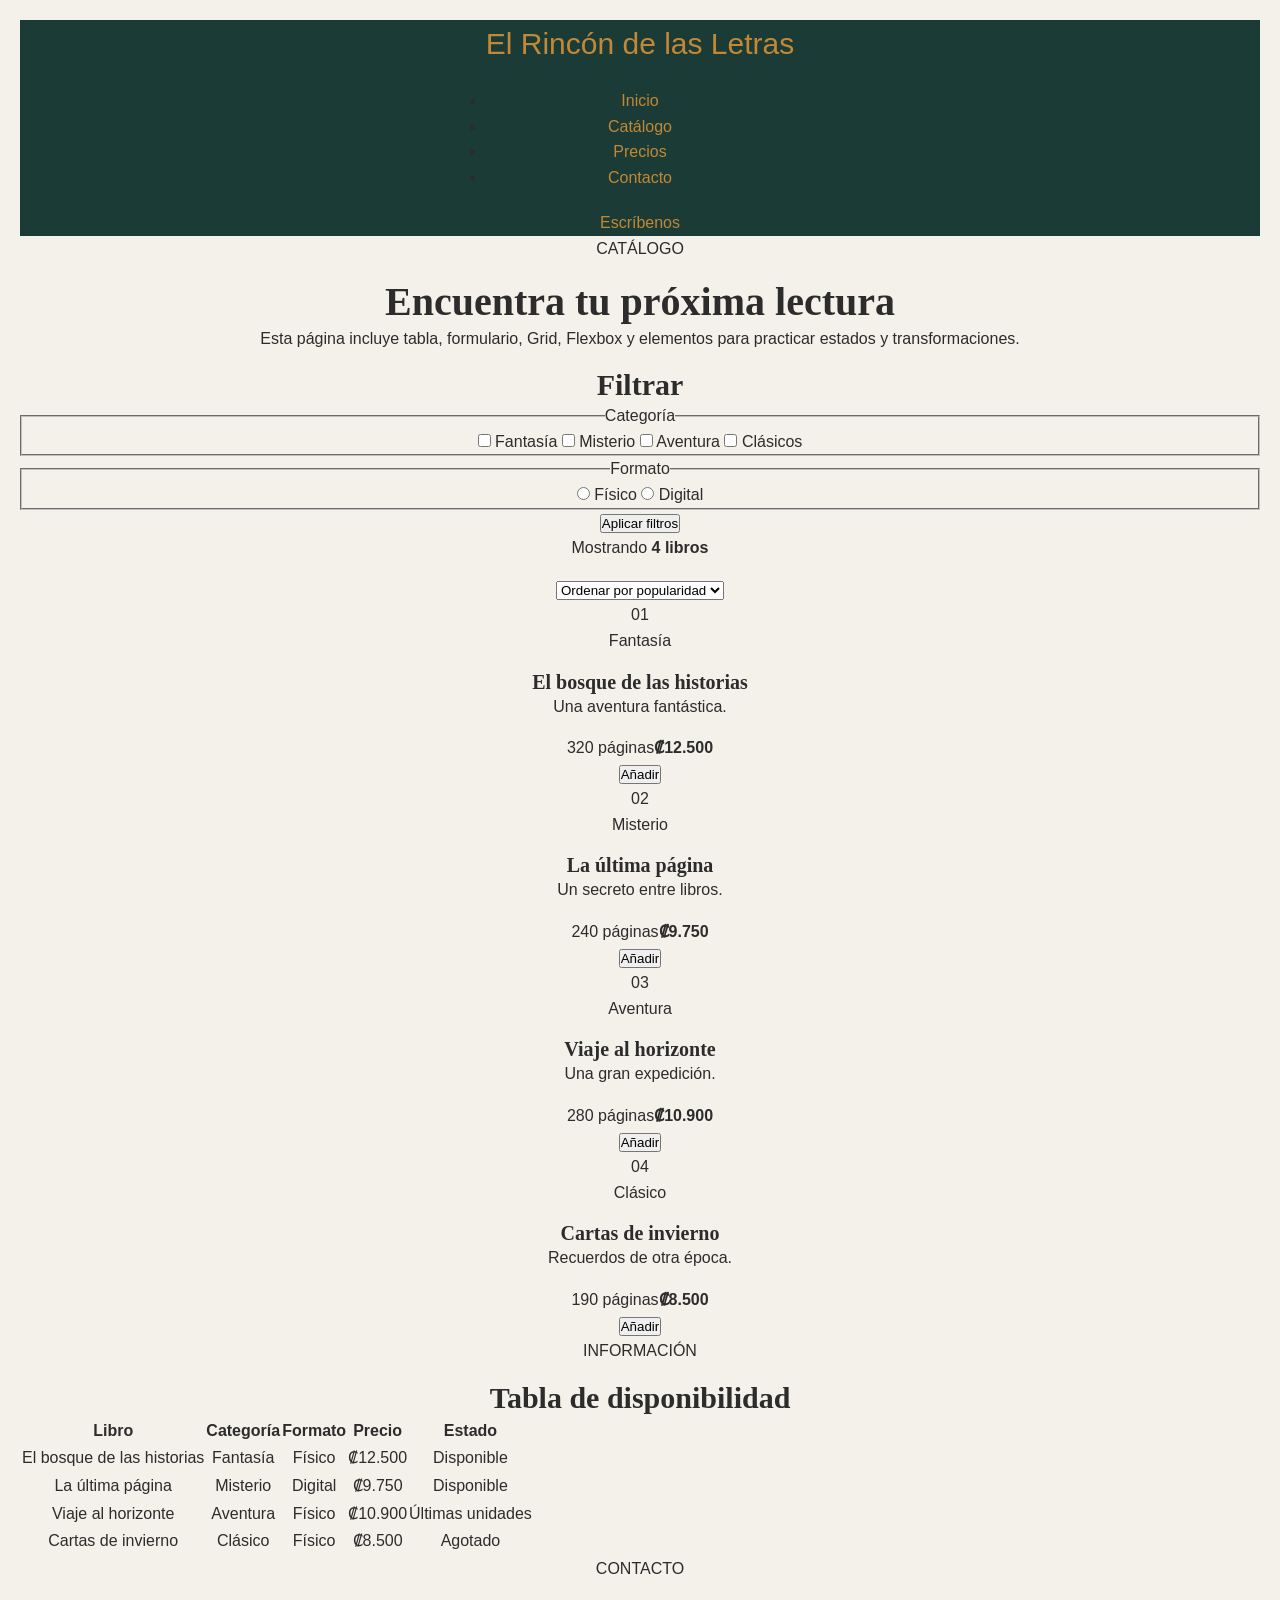
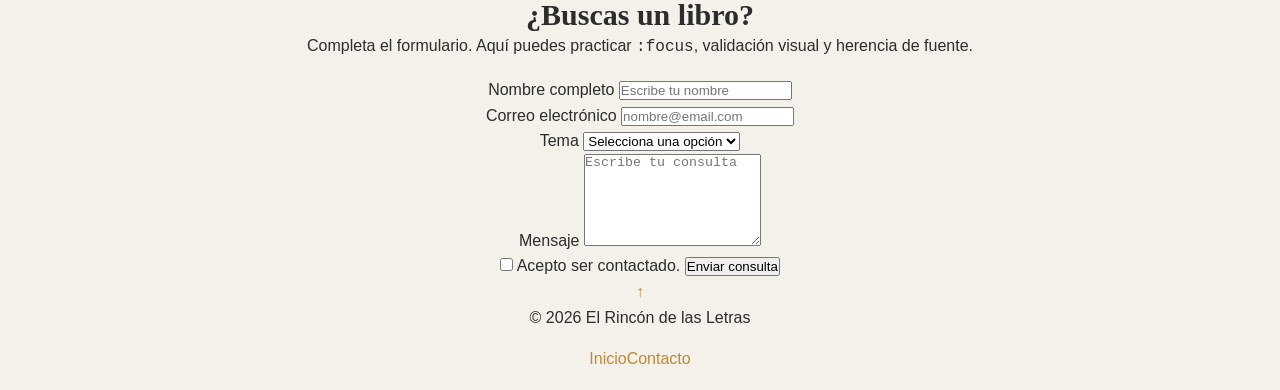
<file: ac2:2/catalogo.html>
<!DOCTYPE html>
<html lang="es">
<head>
  <meta charset="UTF-8">
  <meta name="viewport" content="width=device-width, initial-scale=1.0">
  <meta name="author" content="Rosa-Almendarez">
  <title>El Rincón de las Letras | Catálogo</title>
  <link rel="stylesheet" href="css/estilos.css">
  <link rel="preconnect" href="https://fonts.googleapis.com">
  <link rel="preconnect" href="https://fonts.gstatic.com" crossorigin>
  <link href="https://fonts.googleapis.com/css2?family=Lato:wght@400;700;900&family=Poppins:ital,wght@0,700;1,400;1,800&family=Titillium+Web:wght@400;600;700&display=swap" rel="stylesheet">
</head>
<body>

  <header id="encabezado" class="encabezado">
    <a href="index.html" class="logo">El Rincón <span>de las Letras</span></a>
    <nav class="navegacion" aria-label="Navegación principal">
      <ul>
        <li><a href="index.html">Inicio</a></li>
        <li><a class="activo" href="catalogo.html">Catálogo</a></li>
        <li><a href="#precios">Precios</a></li>
        <li><a href="#formulario">Contacto</a></li>
      </ul>
    </nav>
    <a href="#formulario" class="boton boton-pequeno">Escríbenos</a>
  </header>

  <main>

    <section class="pagina-titulo">
      <p class="etiqueta">CATÁLOGO</p>
      <h1>Encuentra tu próxima lectura</h1>
      <p>Esta página incluye tabla, formulario, Grid, Flexbox y elementos para practicar estados y transformaciones.</p>
    </section>

    <section class="seccion">
      <div class="layout-catalogo">
        <aside class="filtros">
          <h2>Filtrar</h2>
          <form class="formulario">
            <fieldset>
              <legend>Categoría</legend>
              <label><input type="checkbox" name="categoria" value="fantasia"> Fantasía</label>
              <label><input type="checkbox" name="categoria" value="misterio"> Misterio</label>
              <label><input type="checkbox" name="categoria" value="aventura"> Aventura</label>
              <label><input type="checkbox" name="categoria" value="clasico"> Clásicos</label>
            </fieldset>
            <fieldset>
              <legend>Formato</legend>
              <label><input type="radio" name="formato"> Físico</label>
              <label><input type="radio" name="formato"> Digital</label>
            </fieldset>
            <button type="button" class="boton">Aplicar filtros</button>
          </form>
        </aside>

        <div class="catalogo-lista">
          <div class="barra-catalogo">
            <p>Mostrando <strong>4 libros</strong></p>
            <select aria-label="Ordenar catálogo">
              <option>Ordenar por popularidad</option>
              <option>Precio menor a mayor</option>
              <option>Precio mayor a menor</option>
            </select>
          </div>

          <div class="grid-libros">
            <article id="libro-1" class="tarjeta">
              <div class="portada portada-roja"><span>01</span></div>
              <div class="tarjeta-contenido"><p class="categoria">Fantasía</p><h3>El bosque de las historias</h3><p>Una aventura fantástica.</p><div class="meta"><span>320 páginas</span><strong>₡12.500</strong></div><button class="boton">Añadir</button></div>
            </article>
            <article id="libro-2" class="tarjeta">
              <div class="portada portada-azul"><span>02</span></div>
              <div class="tarjeta-contenido"><p class="categoria">Misterio</p><h3>La última página</h3><p>Un secreto entre libros.</p><div class="meta"><span>240 páginas</span><strong>₡9.750</strong></div><button class="boton">Añadir</button></div>
            </article>
            <article id="libro-3" class="tarjeta">
              <div class="portada portada-verde"><span>03</span></div>
              <div class="tarjeta-contenido"><p class="categoria">Aventura</p><h3>Viaje al horizonte</h3><p>Una gran expedición.</p><div class="meta"><span>280 páginas</span><strong>₡10.900</strong></div><button class="boton">Añadir</button></div>
            </article>
            <article id="libro-4" class="tarjeta">
              <div class="portada portada-morada"><span>04</span></div>
              <div class="tarjeta-contenido"><p class="categoria">Clásico</p><h3>Cartas de invierno</h3><p>Recuerdos de otra época.</p><div class="meta"><span>190 páginas</span><strong>₡8.500</strong></div><button class="boton">Añadir</button></div>
            </article>
          </div>
        </div>
      </div>
    </section>

    <section id="precios" class="seccion">
      <div class="encabezado-seccion">
        <p class="etiqueta">INFORMACIÓN</p>
        <h2>Tabla de disponibilidad</h2>
      </div>

      <div class="tabla-contenedor">
        <table class="tabla-precios">
          <thead>
            <tr>
              <th>Libro</th>
              <th>Categoría</th>
              <th>Formato</th>
              <th>Precio</th>
              <th>Estado</th>
            </tr>
          </thead>
          <tbody>
            <tr><td>El bosque de las historias</td><td>Fantasía</td><td>Físico</td><td>₡12.500</td><td>Disponible</td></tr>
            <tr><td>La última página</td><td>Misterio</td><td>Digital</td><td>₡9.750</td><td>Disponible</td></tr>
            <tr><td>Viaje al horizonte</td><td>Aventura</td><td>Físico</td><td>₡10.900</td><td>Últimas unidades</td></tr>
            <tr><td>Cartas de invierno</td><td>Clásico</td><td>Físico</td><td>₡8.500</td><td>Agotado</td></tr>
          </tbody>
        </table>
      </div>
    </section>

    <section id="formulario" class="seccion contacto">
      <div class="contacto-info">
        <p class="etiqueta">CONTACTO</p>
        <h2>¿Buscas un libro?</h2>
        <p>Completa el formulario. Aquí puedes practicar <code>:focus</code>, validación visual y herencia de fuente.</p>
      </div>

      <form class="formulario formulario-contacto">
        <div class="campo">
          <label for="nombre">Nombre completo</label>
          <input id="nombre" type="text" placeholder="Escribe tu nombre" required>
        </div>
        <div class="campo">
          <label for="correo">Correo electrónico</label>
          <input id="correo" type="email" placeholder="nombre@email.com" required>
        </div>
        <div class="campo">
          <label for="asunto">Tema</label>
          <select id="asunto" required>
            <option value="">Selecciona una opción</option>
            <option>Disponibilidad</option>
            <option>Recomendación</option>
            <option>Evento</option>
          </select>
        </div>
        <div class="campo campo-completo">
          <label for="mensaje">Mensaje</label>
          <textarea id="mensaje" rows="6" placeholder="Escribe tu consulta" required></textarea>
        </div>
        <label class="aceptar"><input type="checkbox" required> Acepto ser contactado.</label>
        <button type="submit" class="boton boton-principal">Enviar consulta</button>
      </form>
    </section>

    <div class="boton-flotante">
      <a href="#encabezado" aria-label="Volver arriba">↑</a>
    </div>

  </main>

  <footer id="pie" class="pie">
    <p>© 2026 El Rincón de las Letras</p>
    <div class="redes"><a href="index.html">Inicio</a><a href="#formulario">Contacto</a></div>
  </footer>

</body>
</html>
</file>
<file: ac2/css/estilos.css>
html {
    font-size: 62.5%;
    scroll-behavior: smooth;
}

* {
    box-sizing: border-box;
    margin: 0;
    padding: 0;
}

:root {
    --color-primario: #2c3e50;
    --color-secundario: #8b0000;
    --color-fondo: #f9f9f9;
    --color-texto: #1a1a1a;
    --color-blanco: #fff;
    --color-gris-borde: #d1d5db;
    --fuente-principal: Arial, Helvetica, sans-serif;
}

body {
    font-size: 1.6rem;
    font-family: Arial, Helvetica, sans-serif;
    line-height: 1.6;
    color: #1a1a1a;
    background-color: var(--color-fondo);
}

h1, h2, h3 {
    line-height: 1.2;
    color: #2c3e50;
}

h1 {
    font-size: 2.5rem;
    font-weight: 700;
    color: #fff;
}

h2 {
    font-size: 2.2rem;
    text-align:center;
    text-transform: uppercase;
    letter-spacing: 0.1rem;
    margin-bottom: 20px;
}

h3 {
    font-size: 1.8rem;
    margin-bottom: 1rem;
}

p {
    margin-bottom: 1.5rem;
}

a :hover {
    color: #fff;
    text-decoration: none;
    transition: color 0.3s ease;
}



/* MAQUETACIÓN */

#cabecera {
    background-color: #2c3e50;
    color: #fff;
    padding: 2rem;
    display: flex;
    flex-wrap: wrap;
    justify-content: space-between;
    align-items: center;
    background-position: center;
    position: sticky;
    z-index: 100;
    box-shadow: 0 4px 6px rgba(0, 0, 0, 0.1);
}

.menu-principal ul {
    list-style: none;
    display: flex;
    flex-wrap: wrap;
    color: #f9f9f9;
}

.menu-principal a:hover {
    color: #fff;
    padding: 1rem 2rem;
    border-radius: 8px;
    list-style: none;
}

.enlace-activo {
    background-color: #8b0000;
    color: #f9f9f9;
    padding: 1rem;
    border-radius: 8px;
}

main {
    max-width: 120rem;
    margin: 3rem auto;
    padding: 0 2rem;
}

/*FOOTERS*/
 .pie-contenido {
    background-color: #2c3e50;
    color: #f9f9f9;
    text-align: center;
 }


.creditos {
    text-align:center;
    margin-top: 10px;
}

.cita.autoria {
    color: #8b0000;
}



/* TARJETAS */

.hero {
    background-color: #d1d5db;
    padding: 8rem 2rem;
    text-align: center;
    border-radius: 30px 0;
    margin-bottom: 3rem;
    box-shadow: 0 2px 8px rgba(0,0,0,.8);
}

.rejilla-servicios {
    display: grid;
    grid-template-columns: repeat(3, 1fr);
    gap: 3rem;
    margin-bottom: 6rem;
    text-align: center;
}

.tarjeta {
    background-color: #fff;
    border: 1px solid #d1d5db;
    border-radius: 20px;
    padding: 5rem;
    box-shadow: 0 2px 8px rgba(0,0,0,.2);
    transition: transform 0.3s ease, box-shadow 0.3s ease;
    display: flex;
    flex-direction: column;
    justify-content: space-between;
}

.tarjeta-pie {
    color: #8b0000;
}


/*TABLAS*/

table {
    width: 60%;
    border-collapse: collapse;
    border-color: #2c3e50;
    padding: 1rem;
}

tbody tr :nth-child(even) {
    background-color: #8da1b6;
    display: grid;
}


/*FORMULARIO*/
.formulario-pedido {
   box-shadow: 1px 3px rgba(0,0,0,.2);
   background-color: #fff;
   border-color: #2c3e50;
   text-align: center;
   display: flex;
   flex-direction: column;

}
form label {
display: block;
}

form input[type="radio"]+label;
form input:invalid(:not:placeholder-shown) {
    border-color: #8b0000; 
    display: inline;    
}

form input:valid(:not:placeholder-shown){
    border-color: #2c3e50;
}
</file>
<file: ac2:2/css/estilos.css>
:root {
    --principal: #1b3b36 ;
    --fondo: #f4f1ea;
    --acento: #c28835;
    --texto: #2c2c2c;
    --linea: #d8d3c8;
   
    --radio: 0.6rem;
    --esp-md: 2.4rem;
    --esp-lg: 4rem;
    --esp-xs: 1.6rem;
    --sombra: 0 0.4rem 1.2rem rgba(0, 0, 0, 0.3);
}

/*Reset*/
* {
    margin: 0;
    padding: 0;
    box-sizing: border-box;
}

html {
    font-size: 62.5%;
}

/* Fuentes, familia tipografica */

body {
    font-size: 1.6rem;
    font-family: 'titilium', Arial, sans-serif;
    line-height: 1.6;
    color: var(--texto);
    background-color: var(--fondo);
    text-align: center;
    padding: 2rem;
}

h1, h2, h3 {
    font-family: 'titilium', serif;
    line-height: 1.2;
    color: var(--texto);
}

h1{ font-size: 4rem;  } 
h2 { font-size: 3rem; }
h3 { font-size: 2rem; }

p { margin-bottom: 1.6rem; }
a { color: var(--acento); text-decoration: none;}
img { max-width: 100%; height: auto; display: block; } 


/* ENCABEZADO */
.encabezado {
  display: grid;
  gap: 2rem;
  flex-wrap: wrap;
  justify-content: center;
  align-items: center;
  background-color: var(--principal);
}

.logo {
   font-size: 3rem;
   text-align: left;
}

.hero {
    padding: 3rem;
    background-color: ;

}


/* CONTENIDO */




/* TABLA */



/* FORMULARIO */

header #encabezado 
.logo
.navegacion
.boton .boton-pequeno


#inicio 

#destacados .seccion
#encabezado-seccion 
.grid-libros
.tarjeta 
.tarjeta-destacada
.portada .portada-verde
.portada-roja
.portada-morada
.tarjeta-contenido
.categoria
.meta
.enlace

#eventos
.seccion
.seccion-oscura
.encabezado-seccion
.eventos-flex
#boletin
.boletin
#pie
.pie
.eventos-flex
.etiqueta
.evento
.fecha
.boletin-texto
.formulario
.formulario-horizontal
.sr-only
#email-inicio
.redes
.boton-principal
</file>
